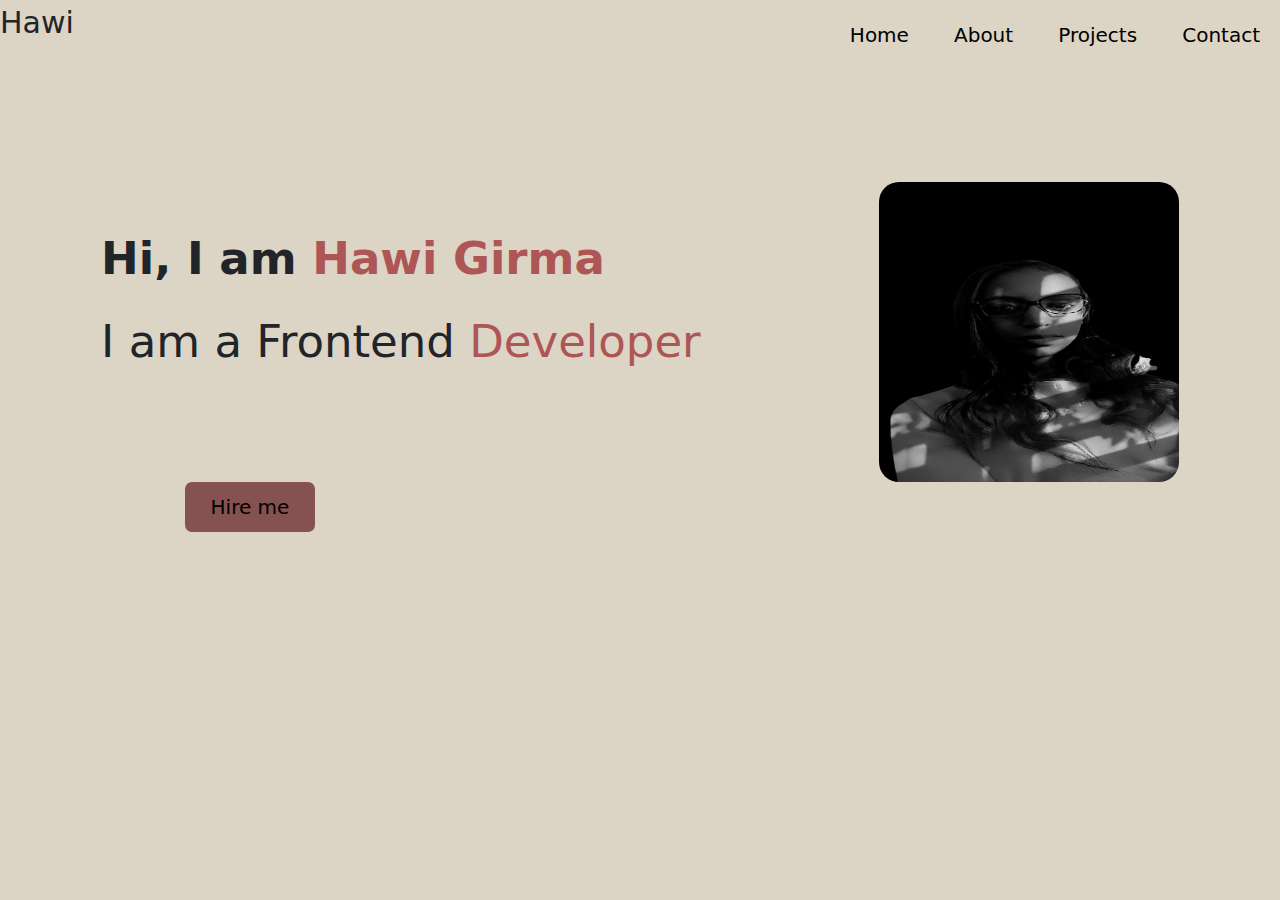
<file: index.html>
<!DOCTYPE html>
<html lang="en">
<head>
    <meta charset="UTF-8">
    <meta name="viewport" content="width=device-width, initial-scale=1.0">
    <title>Document</title>
   
    <link rel="stylesheet" href="bootstrap-5.3.3-dist/css/bootstrap.min.css">
    <script src="bootstrap-5.3.3-dist/js/bootstrap.bundle.js"></script>
    <link rel="stylesheet" href="style.css">

   

</head>
<body>
    <div class="nav" id="navbar">
       <div> <label class="myname">Hawi</label></div>
       <div>
        <ul>
            <li><a href="index.html">Home</a></li>
            <li><a href="about.html">About</a></li>
            <li><a href="proj.html">Projects</a></li>
            <li><a href="Contact.html">Contact</a></li>
        </ul>
    </div>
</div>


 
    <div class="container-fluid d-flex justify-content-around align-items-center mt-5" id="content">
 <div>
    <p class="p1">Hi, I am <span>Hawi Girma </span> </p>
    <p class="p2">I am a Frontend <span> Developer</span></p>
    

</div>
<div ><img src="me 2.jpg" class="photo mt-5"></div>

    </div>
    <div class="button"><button><a href="Contact.html" class="text-decoration-none" id="hire">Hire me</a></button></div>
  
    

</body>
</html>
</file>
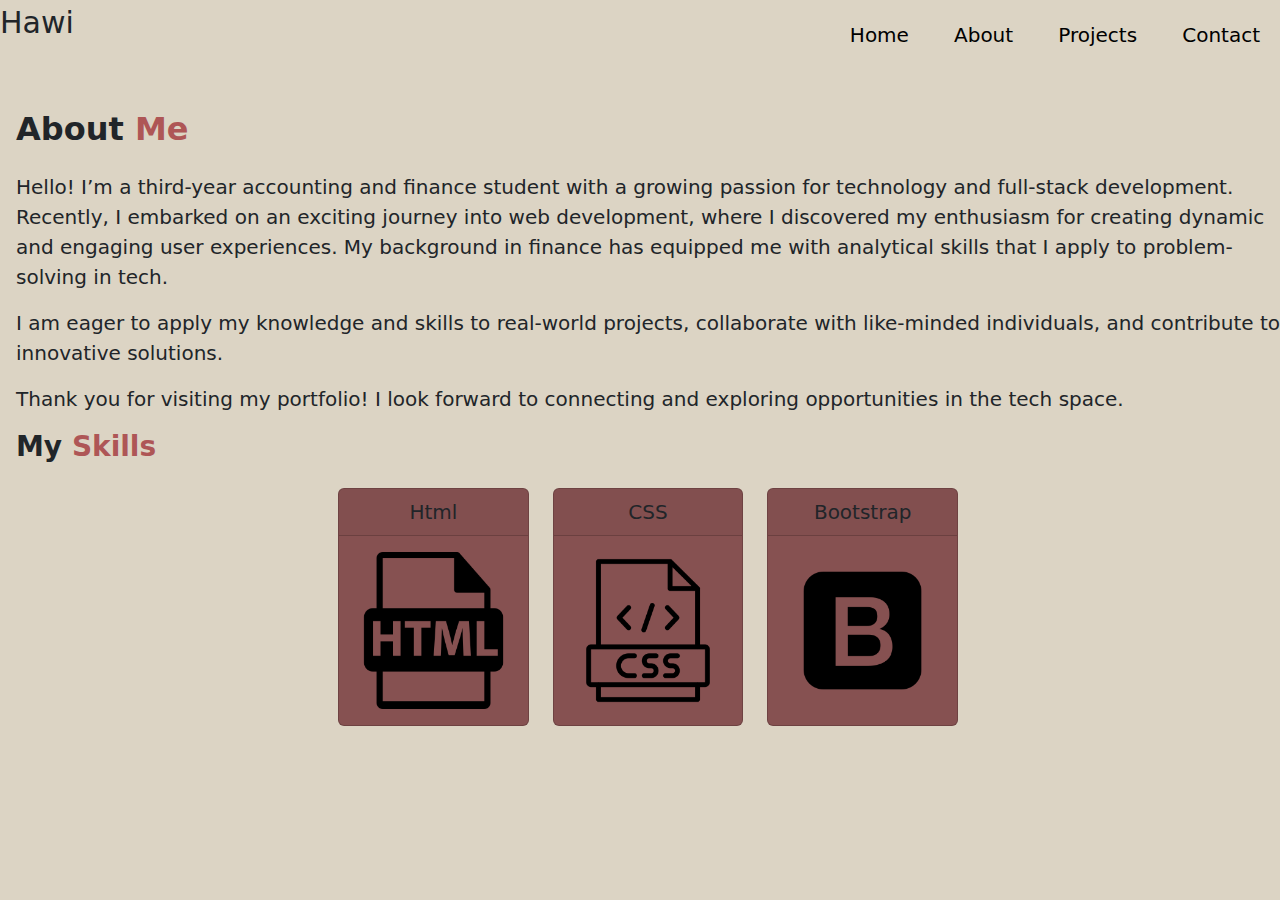
<file: about.html>
<!DOCTYPE html>
<html lang="en">

<head>
    <meta charset="UTF-8">
    <meta name="viewport" content="width=device-width, initial-scale=1.0">
    <title>Document</title>
    <link rel="stylesheet" href="bootstrap-5.3.3-dist/css/bootstrap.min.css">
    <script src="bootstrap-5.3.3-dist/js/bootstrap.bundle.js"></script>
    <link rel="stylesheet" href="about.css">
</head>

<body>
    <div class="nav" id="navbar">
        <div> <label class="myname">Hawi</label></div>
        <div>
         <ul>
             <li><a href="index.html">Home</a></li>
             <li><a href="about.html">About</a></li>
             <li><a href="proj.html">Projects</a></li>
             <li><a href="Contact.html">Contact</a></li>
         </ul>
     </div>
 </div>
    <div class="ms-3">
    <div><h2 class="fw-bold my-4">About <span>Me</span></h2></div>
    <div>
        <p>Hello! I’m a third-year accounting and finance student with a growing passion for technology and full-stack
            development. Recently, I embarked on an exciting journey into web development, where I discovered my
            enthusiasm for creating dynamic and engaging user experiences. My background in finance has equipped me with
            analytical skills that I apply to problem-solving in tech.</p>

           <p> I am eager to apply my knowledge and skills to real-world projects, collaborate with like-minded
            individuals, and contribute to innovative solutions.</p>

            <p>Thank you for visiting my portfolio! I look forward to connecting and exploring opportunities in the tech
            space.</p>

    
    </div>
</div>
<div class="ms-3">

    <div><h3 class="fw-bold">My  <span>Skills</span></h3></div>
    <div class="d-flex mt-4 " class="space">
        <div class="row  justify-content-center " id="skill" >
            <div class="col-2">
                <div class="card">
                    <div class="card-header fs-5 text-center">Html</div>
                    <div class="card-body"><img src="html.png" class="w-100"></div>
                </div>
            </div>
       
        
            <div class="col-2">
                <div class="card">
                    <div class="card-header fs-5 text-center">CSS</div>
                    <div class="card-body"><img src="css2.png" class="w-100"></div>
                </div>
            </div>
       
        
            <div class="col-2">
                <div class="card">
                    <div class="card-header fs-5 text-center">Bootstrap</div>
                    <div class="card-body"><img src="bootstrap2.png" class="w-100"></div>
                </div>
            
        </div>

    </div>
</div>


</body>

</html>
</file>
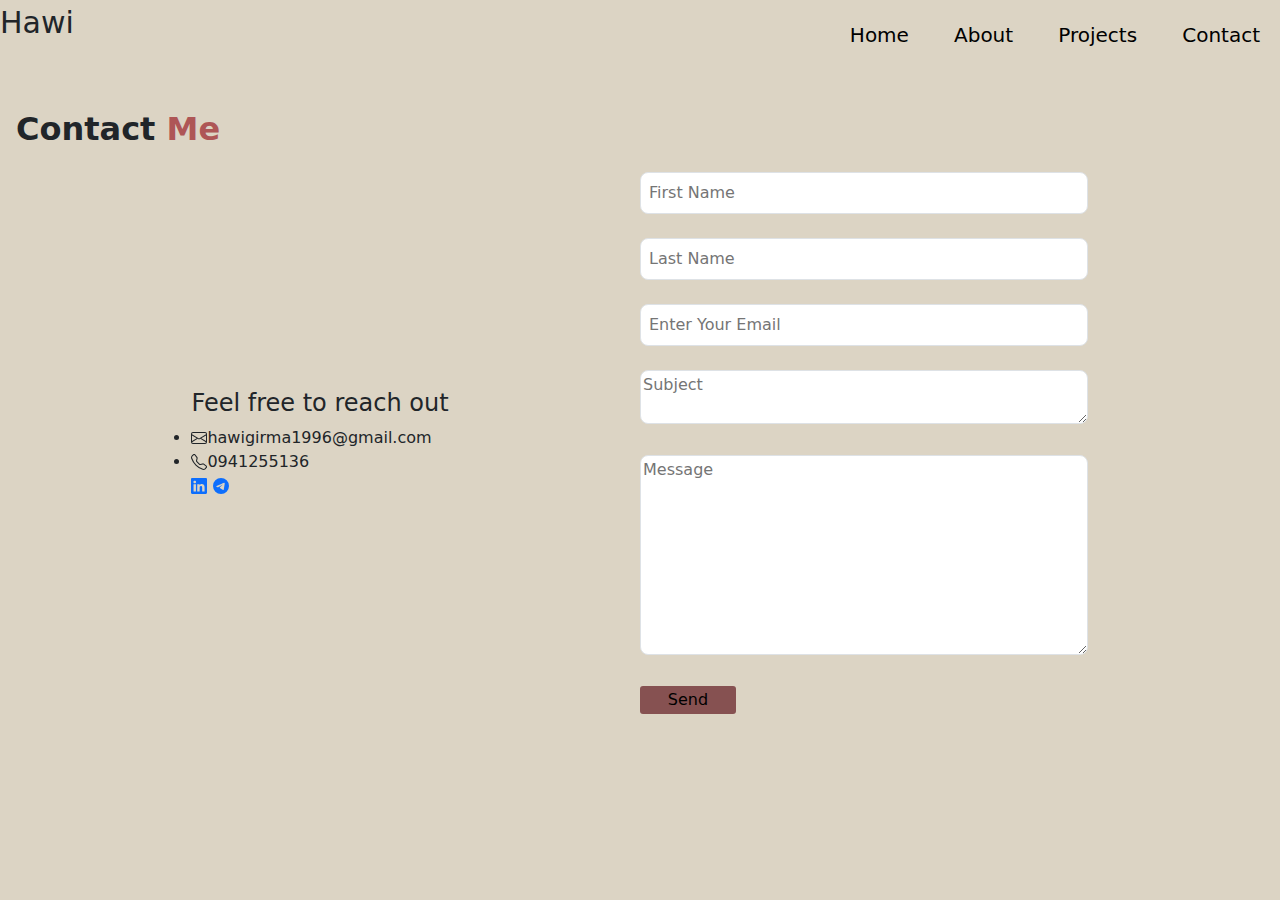
<file: Contact.html>
<!DOCTYPE html>
<html lang="en">
<head>
    <meta charset="UTF-8">
    <meta name="viewport" content="width=device-width, initial-scale=1.0">
    <title>Document</title>
    <link rel="stylesheet" href="bootstrap-5.3.3-dist/css/bootstrap.min.css">
    <script src="bootstrap-5.3.3-dist/js/bootstrap.bundle.js"></script>
    <link rel="stylesheet" href="contact.css">
</head>
<body>
  <div class="nav" id="navbar">
    <div> <label class="myname">Hawi</label></div>
    <div>
     <ul>
         <li><a href="index.html">Home</a></li>
         <li><a href="about.html">About</a></li>
         <li><a href="proj.html">Projects</a></li>
         <li><a href="Contact.html">Contact</a></li>
     </ul>
 </div>
</div>
    <h2 class="ms-3 fw-bold my-4">Contact <span>Me</span></h2>
 <div class="d-flex justify-content-between" id="content">
   
    <div class="contact">

  <h4>Feel free to reach out</h4>
  <li><svg xmlns="http://www.w3.org/2000/svg" width="16" height="16" fill="currentColor" class="bi bi-envelope" viewBox="0 0 16 16">
    <path d="M0 4a2 2 0 0 1 2-2h12a2 2 0 0 1 2 2v8a2 2 0 0 1-2 2H2a2 2 0 0 1-2-2zm2-1a1 1 0 0 0-1 1v.217l7 4.2 7-4.2V4a1 1 0 0 0-1-1zm13 2.383-4.708 2.825L15 11.105zm-.034 6.876-5.64-3.471L8 9.583l-1.326-.795-5.64 3.47A1 1 0 0 0 2 13h12a1 1 0 0 0 .966-.741M1 11.105l4.708-2.897L1 5.383z"/>
  </svg>hawigirma1996@gmail.com</li>
  <li><svg xmlns="http://www.w3.org/2000/svg" width="16" height="16" fill="currentColor" class="bi bi-telephone" viewBox="0 0 16 16">
    <path d="M3.654 1.328a.678.678 0 0 0-1.015-.063L1.605 2.3c-.483.484-.661 1.169-.45 1.77a17.6 17.6 0 0 0 4.168 6.608 17.6 17.6 0 0 0 6.608 4.168c.601.211 1.286.033 1.77-.45l1.034-1.034a.678.678 0 0 0-.063-1.015l-2.307-1.794a.68.68 0 0 0-.58-.122l-2.19.547a1.75 1.75 0 0 1-1.657-.459L5.482 8.062a1.75 1.75 0 0 1-.46-1.657l.548-2.19a.68.68 0 0 0-.122-.58zM1.884.511a1.745 1.745 0 0 1 2.612.163L6.29 2.98c.329.423.445.974.315 1.494l-.547 2.19a.68.68 0 0 0 .178.643l2.457 2.457a.68.68 0 0 0 .644.178l2.189-.547a1.75 1.75 0 0 1 1.494.315l2.306 1.794c.829.645.905 1.87.163 2.611l-1.034 1.034c-.74.74-1.846 1.065-2.877.702a18.6 18.6 0 0 1-7.01-4.42 18.6 18.6 0 0 1-4.42-7.009c-.362-1.03-.037-2.137.703-2.877z"/>
  </svg>0941255136</li>
  <a type="social" href="https://www.linkedin.com/in/hawi-girma-0153a82b5?utm_source=share&utm_campaign=share_via&utm_content=profile&utm_medium=android_app" class="social"><svg xmlns="http://www.w3.org/2000/svg" width="16" height="16" fill="currentColor" class="bi bi-linkedin" viewBox="0 0 16 16">
    <path d="M0 1.146C0 .513.526 0 1.175 0h13.65C15.474 0 16 .513 16 1.146v13.708c0 .633-.526 1.146-1.175 1.146H1.175C.526 16 0 15.487 0 14.854zm4.943 12.248V6.169H2.542v7.225zm-1.2-8.212c.837 0 1.358-.554 1.358-1.248-.015-.709-.52-1.248-1.342-1.248S2.4 3.226 2.4 3.934c0 .694.521 1.248 1.327 1.248zm4.908 8.212V9.359c0-.216.016-.432.08-.586.173-.431.568-.878 1.232-.878.869 0 1.216.662 1.216 1.634v3.865h2.401V9.25c0-2.22-1.184-3.252-2.764-3.252-1.274 0-1.845.7-2.165 1.193v.025h-.016l.016-.025V6.169h-2.4c.03.678 0 7.225 0 7.225z"/>
  </svg></a>
  <a type="so" href="http://t.me/Hawenan"><svg xmlns="http://www.w3.org/2000/svg" width="16" height="16" fill="currentColor" class="bi bi-telegram" viewBox="0 0 16 16">
    <path d="M16 8A8 8 0 1 1 0 8a8 8 0 0 1 16 0M8.287 5.906q-1.168.486-4.666 2.01-.567.225-.595.442c-.03.243.275.339.69.47l.175.055c.408.133.958.288 1.243.294q.39.01.868-.32 3.269-2.206 3.374-2.23c.05-.012.12-.026.166.016s.042.12.037.141c-.03.129-1.227 1.241-1.846 1.817-.193.18-.33.307-.358.336a8 8 0 0 1-.188.186c-.38.366-.664.64.015 1.088.327.216.589.393.85.571.284.194.568.387.936.629q.14.092.27.187c.331.236.63.448.997.414.214-.02.435-.22.547-.82.265-1.417.786-4.486.906-5.751a1.4 1.4 0 0 0-.013-.315.34.34 0 0 0-.114-.217.53.53 0 0 0-.31-.093c-.3.005-.763.166-2.984 1.09"/>
  </svg></a>
    </div>
   
   
    <div class="contact-form">
        <form>
            <div>
            <input type="text" placeholder="First Name" required class="mb-4 p-2 border rounded-3">
        </div>
        <div>
            <input type="text" placeholder="Last Name" required class="mb-4 p-2 border rounded-3" >
        </div>

           <div>
            <input type="email" placeholder="Enter Your Email" class="mb-4 p-2 border rounded-3">
           </div> 
           <div>
           
           <textarea name="subj" id="subj" placeholder="Subject" class=" mb-4 border rounded-3"></textarea>
        </div>
        <div>
           
           <textarea name="mess" id="mes" placeholder="Message" class="  border rounded-3" ></textarea>
        </div>
       <div><button class="mt-4">Send</button></div>
        </form>
    </div>
</div>


 
</body>
</html>
</file>
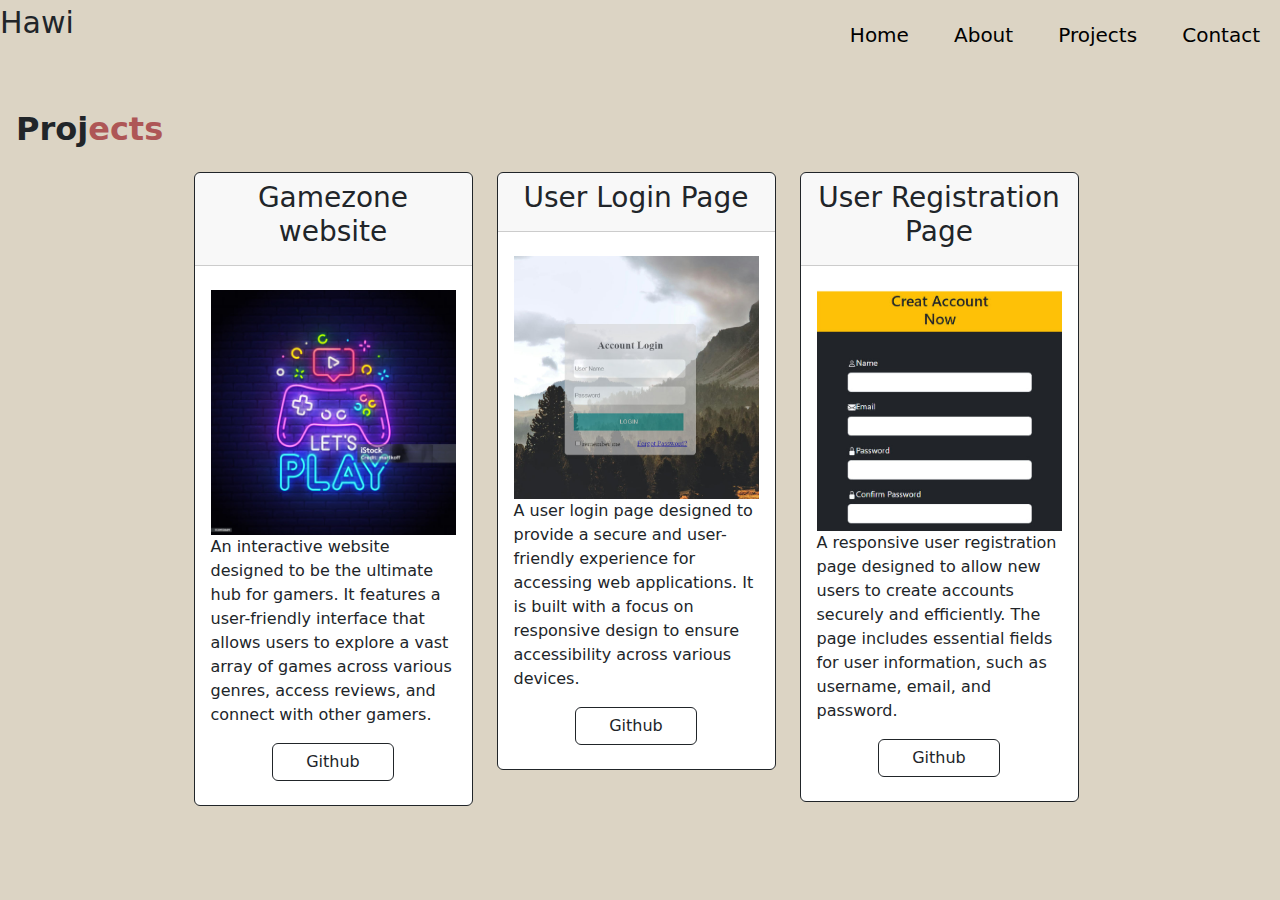
<file: proj.html>
<!DOCTYPE html>
<html lang="en">
<head>
    <meta charset="UTF-8">
    <meta name="viewport" content="width=device-width, initial-scale=1.0">
    <title>Document</title>
    <link rel="stylesheet" href="bootstrap-5.3.3-dist/css/bootstrap.min.css">
    <script src="bootstrap-5.3.3-dist/js/bootstrap.bundle.js"></script>
    <link rel="stylesheet" href="proj.css">

</head>
<body>
    <div class="nav" id="navbar">
        <div> <label class="myname">Hawi</label></div>
        <div>
         <ul>
             <li><a href="index.html">Home</a></li>
             <li><a href="about.html">About</a></li>
             <li><a href="proj.html">Projects</a></li>
             <li><a href="Contact.html">Contact</a></li>
         </ul>
     </div>
 </div>
    <div class="ms-3">
    <div><h2 class="fw-bold my-4">Proj<span>ects</span></h2></div>
    <div>
   <div class="container d-flex flex-column flex-lg-row justify-content-center">

    <div class="col-lg-3 me-4 mb-3 " >
        <div class="card border border-dark">
            <div class="card-header"><h3 class="text-center">Gamezone website</h3></div>
            <div class="card-body py-4">
                <img src="gamezone2 (1).jpg" alt="" style="width: 100%; height: ;">
                <p>An interactive website designed to be the ultimate hub for gamers. It
                    features a
                    user-friendly interface that allows users to explore a vast array of games across various
                    genres, access
                    reviews, and connect with other gamers.</p>
                   <div class="text-center"><a href="https://hawi19.github.io/task5-media/" class="text-decoration-none btn btn-outline-dark w-50">Github</a></div> 
                    

        </div>
    </div>

</div>

    <div class="col-lg-3 me-4 mb-3">
        <div class="card border border-dark" >
            <div class="card-header"><h3 class="text-center">User Login Page</h3></div>
            <div class="card-body py-4">
                <img src="login.jpg" alt="" style="width: 100%; height: 60%;">
                <p>A user login page designed to provide a secure and user-friendly
        experience for accessing web applications. It is built with a focus on responsive design to ensure accessibility across various devices. </p>
        
       <div class="text-center"> <a href="https://hawi19.github.io/login-page/" class="text-decoration-none btn btn-outline-dark w-50 " id="l2">Github</a></div>
   

            </div>
     
    </div>
</div>

    <div class="col-lg-3 me-4 mb-3">
        <div class="card border border-dark" >
            <div class="card-header"><h3 class="text-center">User Registration Page</h3></div>
            <div class="card-body py-4">
                <img src="reg5.jpg" alt="" style="width: 100%; height: 60%;">
                <p>A responsive user registration page designed to allow new users to create accounts securely and efficiently.
                    The page includes essential fields for user information, such as username, email, and password.</p>
                    <div class="text-center"> <a href="https://hawi19.github.io/bootstrap-registration_page/" class="text-decoration-none btn btn-outline-dark w-50" id="l3">Github</a></div>
        
            

        
        </div>
    </div>
</div>
   </div>
    
</body>
</html>
</file>
<file: style.css>
*{
    padding: 0;
    margin: 0;
    text-decoration: none;
    list-style: none;
}

body{
    background-color: #dcd4c4;
  
}
label.myname{
    font-size: 30px;
    font-weight: 500;
}
.nav{
    display: flex;
   justify-content: space-between;
}

 ul li{
    display: inline-block;
    margin: 20px;
}
ul li a{
    color: black;
    font-size: 20px;
    text-decoration: none;
}
a:hover{
    background-color:#865151 ;
}

p{
   
    font-size: 45px;
}
.p1{font-weight: bold;}
span{
    color: #AE5656;
}
.photo{
    width: 300px;
    height: 300px;
    border-radius: 20px;
}
button{
    background-color:#865151;
    border: none;
    padding: 10px;
    width: 130px;
    border-radius: 7px;
    margin-left: 185px;
    font-size: 20px;
}
#hire{
    color: black;
}
button:hover{
    background-color: #382828;
  
}
#hire:hover{
background-color: #382828;
color: white;

}
@media(max-width:800px){

    #content{
        display: flex;
        flex-direction: column;
  
       
    }
  
    p{
      align-self: center;
      text-align: center;
    }
    .button{
        margin-top: 40px;
    }
  #navbar{
  flex-direction: column;
  justify-content: center;
  text-align: center;
  }
 
   
}
</file>
<file: about.css>
body{
    background-color: #dcd4c4;
   overflow-x: hidden;

  
  
}

label.myname{
    font-size: 30px;
    font-weight: 500;
}
.nav{
    display: flex;
   justify-content: space-between;
}

 ul li{
    display: inline-block;
    margin: 20px;
}
ul li a{
    color: black;
    font-size: 20px;
    text-decoration: none;
}
a:hover{
    background-color:#865151 ;
}
p{
    font-size: 20px;
}

span{
    color: #AE5656;
}
.card{
    background-color: #865151;
}
@media(max-width:800px){
    #skill{
       flex-direction: column;
     
        
    }
  
    .col-2{
    width: 60%;
    margin-bottom: 7%;
    align-self: center;
    }
    #navbar{
        flex-direction: column;
        justify-content: center;
        text-align: center;
        }
        h2{
            text-align: center;
        }
        h3{
            text-align: center;
        }
}
</file>
<file: contact.css>
body{
    background-color: #dcd4c4;
  
}
label.myname{
    font-size: 30px;
    font-weight: 500;
}
.nav{
    display: flex;
   justify-content: space-between;
}

 ul li{
    display: inline-block;
    margin: 20px;
}
ul li a{
    color: black;
    font-size: 20px;
    text-decoration: none;
}
a:hover:not([type="social"], [type="so"]){
    background-color:#865151 ;
}



span{
    color: #AE5656;
}
.contact-form{
    width: 50%;
}
.contact {
    position: relative;
    margin: auto;
 

   
}
input{
    width: 70%;
}
textarea{
    width: 70%;
}
#mes{
    height: 200px;
}
button{
   width: 15%;
   background-color: #865151;
   border: none;
   padding: 2px;
   border-radius: 3px;


}
button:hover{
    background-color: #382828;
    color: white;
}

@media(max-width:800px){
    #content {
        flex-direction: column;
     
    }
    #navbar{
        flex-direction: column;
        justify-content: center;
        text-align: center;
        }
    .contact-form{
        position: relative;
        margin: auto;
        margin-top: 7%;
        width:  100%;
        left: 20%;
        top: 50%;

    }
    h2{
        text-align: center;
       
    }
    .contact{
        margin-top: 10%;
        margin-bottom: 5%;
    }
   
       

}
</file>
<file: proj.css>
*{
    padding: 0;
    margin: 0;
}
body{
    background-color: #dcd4c4;
}
label.myname{
    font-size: 30px;
    font-weight: 500;
}
.nav{
    display: flex;
   justify-content: space-between;
}

 ul li{
    display: inline-block;
    margin: 20px;
}
ul li a{
    color: black;
    font-size: 20px;
    text-decoration: none;
}
a:hover{
    background-color:#865151 ;
}
span{
    color: #AE5656;
}
@media(max-width:800px){
    #navbar{
        flex-direction: column;
        justify-content: center;
        text-align: center;
        }
        h2{
            text-align: center;
        }
}
</file>
